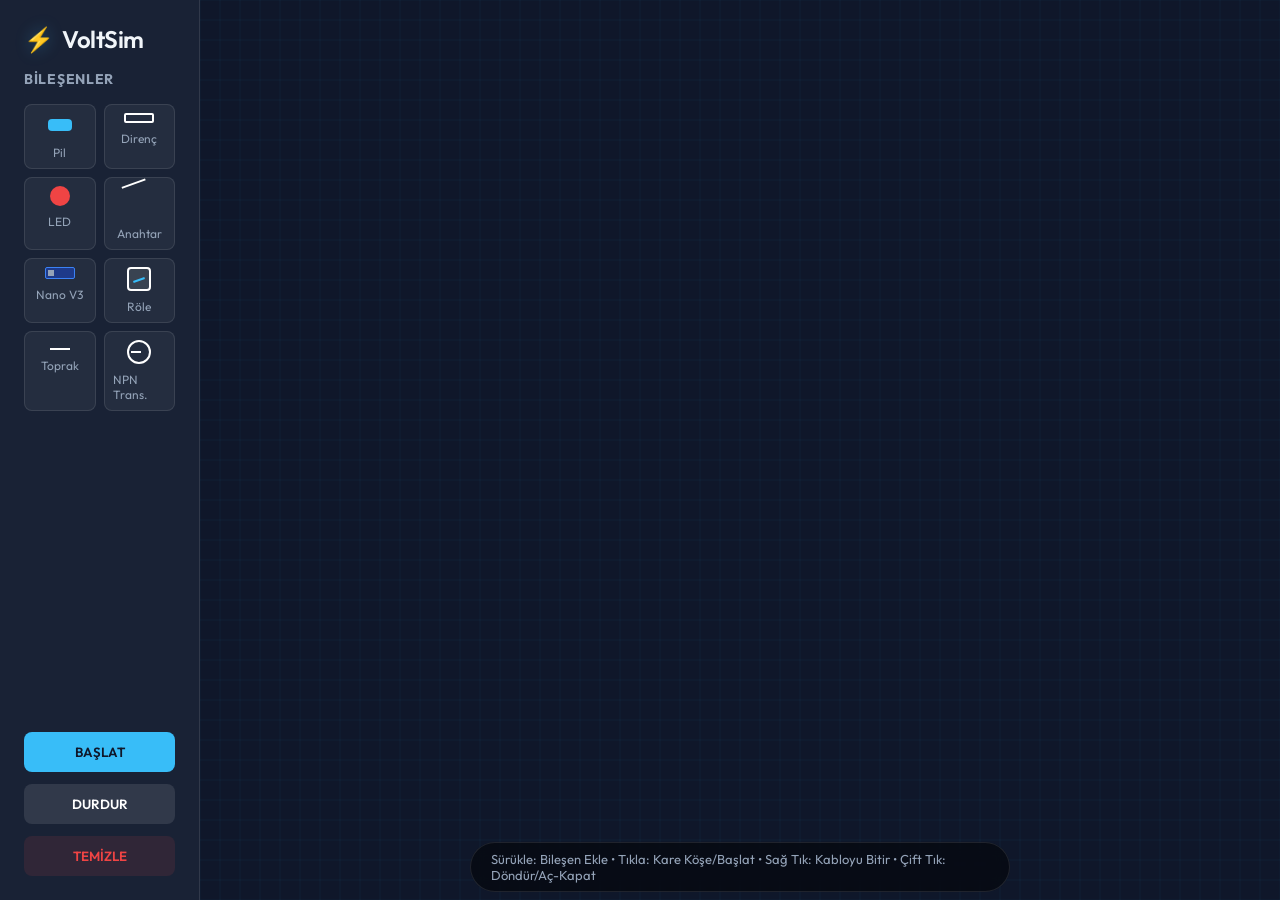
<file: devresim/index.html>
<!DOCTYPE html>
<html lang="tr">

<head>
    <meta charset="UTF-8">
    <meta name="viewport" content="width=device-width, initial-scale=1.0">
    <title>VoltSim - Devre Simülatörü</title>
    <link rel="stylesheet" href="style.css">
    <link rel="preconnect" href="https://fonts.googleapis.com">
    <link rel="preconnect" href="https://fonts.gstatic.com" crossorigin>
    <link href="https://fonts.googleapis.com/css2?family=Outfit:wght@300;400;600&family=JetBrains+Mono&display=swap"
        rel="stylesheet">
</head>

<body>
    <div class="app-container">
        <!-- Sidebar / Toolbox -->
        <aside class="sidebar">
            <div class="logo">
                <span class="bolt-icon">⚡</span>
                <h1>VoltSim</h1>
            </div>

            <div class="toolbox">
                <h3>Bileşenler</h3>
                <div class="tools-grid">
                    <div class="tool-item" draggable="true" data-type="battery">
                        <div class="tool-icon battery"></div>
                        <span>Pil</span>
                    </div>
                    <div class="tool-item" draggable="true" data-type="resistor">
                        <div class="tool-icon resistor"></div>
                        <span>Direnç</span>
                    </div>
                    <div class="tool-item" draggable="true" data-type="led">
                        <div class="tool-icon led"></div>
                        <span>LED</span>
                    </div>
                    <div class="tool-item" draggable="true" data-type="switch">
                        <div class="tool-icon switch"></div>
                        <span>Anahtar</span>
                    </div>
                    <div class="tool-item" draggable="true" data-type="arduino_nano">
                        <div class="tool-icon arduino-nano-icon"></div>
                        <span>Nano V3</span>
                    </div>
                    <div class="tool-item" draggable="true" data-type="relay">
                        <div class="tool-icon relay"></div>
                        <span>Röle</span>
                    </div>
                    <div class="tool-item" draggable="true" data-type="gnd">
                        <div class="tool-icon gnd"></div>
                        <span>Toprak</span>
                    </div>
                    <div class="tool-item" draggable="true" data-type="transistor">
                        <div class="tool-icon transistor"></div>
                        <span>NPN Trans.</span>
                    </div>
                </div>
            </div>

            <div class="status-panel">
                <button id="btn-run" class="btn primary">BAŞLAT</button>
                <button id="btn-stop" class="btn secondary">DURDUR</button>
                <button id="btn-clear" class="btn danger">TEMİZLE</button>
            </div>
        </aside>

        <!-- Main Workspace -->
        <main class="workspace">
            <canvas id="circuit-canvas"></canvas>

            <!-- Context Menu / Properties (Hidden by default) -->
            <div id="properties-panel" class="properties-panel hidden">
                <h4>Özellikler</h4>
                <div id="prop-row-value" class="prop-row">
                    <label>Değer:</label>
                    <input type="number" id="prop-value">
                    <span id="prop-unit">V</span>
                </div>
                <div id="prop-row-color" class="prop-row hidden">
                    <label>Renk:</label>
                    <select id="prop-color">
                        <option value="#ef4444">Kırmızı</option>
                        <option value="#22c55e">Yeşil</option>
                        <option value="#eab308">Sarı</option>
                        <option value="#3b82f6">Mavi</option>
                        <option value="#ffffff">Beyaz</option>
                    </select>
                </div>
                <button id="btn-delete-comp" class="btn-small danger">Sil</button>
            </div>

            <div class="hint-bar">
                Sürükle: Bileşen Ekle • Tıkla: Kare Köşe/Başlat • Sağ Tık: Kabloyu Bitir • Çift Tık: Döndür/Aç-Kapat
            </div>
        </main>
    </div>

    <!-- Code Editor Modal -->
    <div id="code-modal" class="modal hidden">
        <div class="modal-content">
            <div class="modal-header">
                <h3>Arduino Nano Editor</h3>
                <button id="btn-close-code" class="close-btn">×</button>
            </div>
            <div class="editor-container">
                <textarea id="arduino-code-editor" spellcheck="false"></textarea>
            </div>
            <div class="modal-footer">
                <div class="status-msg" id="upload-status"></div>
                <button id="btn-upload-code" class="btn primary">Yükle & Kaydet</button>
            </div>
        </div>
    </div>

    <!-- Serial Monitor -->
    <div id="serial-monitor" class="serial-monitor hidden">
        <div class="serial-header">
            <span>Serial Monitor</span>
            <div class="serial-controls">
                <button id="btn-clear-serial">Temizle</button>
                <button id="btn-close-serial">×</button>
            </div>
        </div>
        <div id="serial-output" class="serial-content">
            <div class="serial-line system">Serial Monitor Başlatıldı...</div>
        </div>
    </div>

    <script src="js/engine.js"></script>
    <script src="js/components.js"></script>
    <script src="js/ui.js"></script>
</body>

</html>
</file>
<file: devresim/style.css>
:root {
    --bg-dark: #0f172a;
    --sidebar-bg: rgba(30, 41, 59, 0.7);
    --accent: #38bdf8;
    --accent-glow: rgba(56, 189, 248, 0.3);
    --text-primary: #f1f5f9;
    --text-secondary: #94a3b8;
    --danger: #ef4444;
    --success: #22c55e;
    --glass-border: rgba(255, 255, 255, 0.1);
    --grid-color: rgba(56, 189, 248, 0.05);
}

* {
    margin: 0;
    padding: 0;
    box-sizing: border-box;
}

body {
    font-family: 'Outfit', sans-serif;
    background-color: var(--bg-dark);
    color: var(--text-primary);
    overflow: hidden;
    height: 100vh;
}

.app-container {
    display: flex;
    height: 100%;
}

/* Sidebar Styling */
.sidebar {
    width: 200px;
    background: var(--sidebar-bg);
    backdrop-filter: blur(12px);
    border-right: 1px solid var(--glass-border);
    display: flex;
    flex-direction: column;
    padding: 1.5rem;
    z-index: 10;
}

.logo {
    display: flex;
    align-items: center;
    gap: 0.5rem;
    margin-bottom: 1rem;
}

.bolt-icon {
    font-size: 1.5rem;
    color: var(--accent);
    filter: drop-shadow(0 0 8px var(--accent-glow));
}

.logo h1 {
    font-size: 1.5rem;
    font-weight: 600;
    letter-spacing: -0.5px;
}

.toolbox h3 {
    font-size: 0.875rem;
    text-transform: uppercase;
    color: var(--text-secondary);
    letter-spacing: 0.05em;
    margin-bottom: 1rem;
}

.tools-grid {
    display: grid;
    grid-template-columns: repeat(2, 1fr);
    gap: 0.5rem;
    margin-bottom: 1rem;
}

.tool-item {
    background: rgba(255, 255, 255, 0.05);
    border: 1px solid var(--glass-border);
    border-radius: 8px;
    padding: 0.5rem;
    display: flex;
    flex-direction: column;
    align-items: center;
    gap: 0.5rem;
    cursor: grab;
    transition: all 0.2s cubic-bezier(0.4, 0, 0.2, 1);
}

.tool-item:hover {
    background: rgba(255, 255, 255, 0.1);
    border-color: var(--accent);
    transform: translateY(-2px);
    box-shadow: 0 4px 12px rgba(0, 0, 0, 0.2);
}

.tool-item span {
    font-size: 0.75rem;
    color: var(--text-secondary);
}

.tool-icon {
    width: 32px;
    height: 32px;
    background-size: contain;
    background-repeat: no-repeat;
    background-position: center;
}

/* Icons placeholders - will be drawn with CSS or Canvas later */
.battery {
    background-color: var(--accent);
    border-radius: 4px;
    position: relative;
    width: 12px;
    height: 24px;
    rotate: 90deg;
}

.resistor {
    border: 2px solid white;
    width: 30px;
    height: 10px;
    border-radius: 2px;
}

.led {
    background-color: var(--danger);
    border-radius: 50%;
    width: 20px;
    height: 20px;
}

.switch {
    border-top: 2px solid white;
    width: 25px;
    transform: rotate(-20deg);
    transform-origin: left;
}

.gnd {
    border-bottom: 2px solid white;
    width: 20px;
    height: 10px;
    position: relative;
}

.transistor {
    border: 2px solid white;
    border-radius: 50%;
    width: 24px;
    height: 24px;
    position: relative;
}

.transistor::after {
    content: '';
    position: absolute;
    left: 2px;
    top: 50%;
    width: 10px;
    height: 2px;
    background: white;
    transform: translateY(-50%);
}

.relay {
    border: 2px solid white;
    width: 24px;
    height: 24px;
    border-radius: 4px;
    position: relative;
    background: rgba(255, 255, 255, 0.1);
}

.relay::after {
    content: '';
    position: absolute;
    top: 50%;
    left: 4px;
    right: 4px;
    height: 2px;
    background: var(--accent);
    transform: rotate(-20deg);
}

.status-panel {
    margin-top: auto;
    display: flex;
    flex-direction: column;
    gap: 0.75rem;
}

.btn {
    padding: 0.75rem;
    border-radius: 8px;
    border: none;
    font-family: inherit;
    font-weight: 600;
    cursor: pointer;
    transition: transform 0.1s;
}

.btn:active {
    transform: scale(0.98);
}

.btn.primary {
    background: var(--accent);
    color: var(--bg-dark);
}

.btn.secondary {
    background: rgba(255, 255, 255, 0.1);
    color: white;
}

.btn.danger {
    background: rgba(239, 68, 68, 0.1);
    color: var(--danger);
}

/* Workspace Styling */
.workspace {
    flex: 1;
    position: relative;
    overflow: hidden;
}

#circuit-canvas {
    width: 100%;
    height: 100%;
    cursor: crosshair;
}

.hint-bar {
    position: absolute;
    bottom: 0.5rem;
    left: 50%;
    transform: translateX(-50%);
    background: rgba(0, 0, 0, 0.5);
    backdrop-filter: blur(8px);
    padding: 0.5rem 1.25rem;
    border-radius: 100px;
    font-size: 0.8125rem;
    color: var(--text-secondary);
    border: 1px solid var(--glass-border);
}

.properties-panel {
    position: absolute;
    top: 1.5rem;
    right: 1.5rem;
    background: var(--sidebar-bg);
    backdrop-filter: blur(12px);
    border: 1px solid var(--glass-border);
    padding: 1rem;
    border-radius: 12px;
    width: 200px;
    transition: all 0.3s ease;
}

.properties-panel.readonly {
    opacity: 0.4;
    pointer-events: none;
    filter: grayscale(0.5);
}

.hidden {
    display: none !important;
}

.prop-row {
    display: flex;
    align-items: center;
    gap: 0.5rem;
    margin: 1rem 0;
}

input[type="number"],
select {
    background: rgba(0, 0, 0, 0.3);
    border: 1px solid var(--glass-border);
    color: white;
    padding: 0.25rem;
    border-radius: 4px;
}

input[type="number"] {
    width: 60px;
}

select {
    width: 100px;
    outline: none;
}

select option {
    background: var(--bg-dark);
    color: white;
}

.btn-small.danger {
    width: 100%;
    padding: 0.4rem;
    background: var(--danger);
    color: white;
    border-radius: 4px;
    cursor: pointer;
}

/* Arduino Icon */
.arduino-nano-icon {
    width: 30px;
    height: 12px;
    background: #1e3a8a;
    border: 1px solid #3b82f6;
    border-radius: 2px;
    position: relative;
}

.arduino-nano-icon::after {
    content: '';
    position: absolute;
    left: 2px;
    top: 2px;
    width: 6px;
    height: 6px;
    background: #94a3b8;
}

/* Modal Styles */
.modal {
    position: fixed;
    top: 0;
    left: 0;
    width: 100%;
    height: 100%;
    background: rgba(15, 23, 42, 0.8);
    backdrop-filter: blur(8px);
    display: flex;
    justify-content: center;
    align-items: center;
    z-index: 1000;
}

.modal-content {
    background: #1e293b;
    border: 1px solid var(--glass-border);
    border-radius: 12px;
    width: 600px;
    max-width: 90%;
    box-shadow: 0 20px 25px -5px rgba(0, 0, 0, 0.1), 0 10px 10px -5px rgba(0, 0, 0, 0.04);
}

.modal-header {
    padding: 1rem 1.5rem;
    border-bottom: 1px solid var(--glass-border);
    display: flex;
    justify-content: space-between;
    align-items: center;
}

.modal-header h3 {
    color: var(--text-primary);
    font-size: 1.1rem;
}

.close-btn {
    background: none;
    border: none;
    color: var(--text-secondary);
    font-size: 1.5rem;
    cursor: pointer;
}

.editor-container {
    padding: 1rem;
}

#arduino-code-editor {
    width: 100%;
    height: 300px;
    background: #0f172a;
    color: #e2e8f0;
    border: 1px solid var(--glass-border);
    border-radius: 6px;
    padding: 1rem;
    font-family: 'JetBrains Mono', monospace;
    font-size: 14px;
    line-height: 1.5;
    resize: vertical;
    outline: none;
}

.modal-footer {
    padding: 1rem 1.5rem;
    border-top: 1px solid var(--glass-border);
    display: flex;
    justify-content: flex-end;
    align-items: center;
    gap: 1rem;
}

.status-msg {
    font-size: 0.875rem;
    color: var(--success);
}

/* Serial Monitor */
.serial-monitor {
    position: absolute;
    bottom: 20px;
    right: 20px;
    width: 300px;
    height: 200px;
    background: #1e293b;
    border: 1px solid var(--glass-border);
    border-radius: 8px;
    display: flex;
    flex-direction: column;
    box-shadow: 0 10px 15px -3px rgba(0, 0, 0, 0.1);
    z-index: 50;
    overflow: hidden;
}

.serial-header {
    padding: 0.5rem 1rem;
    background: rgba(255, 255, 255, 0.05);
    border-bottom: 1px solid var(--glass-border);
    font-size: 0.875rem;
    font-weight: 600;
    display: flex;
    justify-content: space-between;
    align-items: center;
}

.serial-controls button {
    background: none;
    border: none;
    color: var(--text-secondary);
    cursor: pointer;
    font-size: 0.8rem;
    margin-left: 8px;
}

.serial-controls button:hover {
    color: var(--text-primary);
}

.serial-content {
    flex: 1;
    padding: 0.5rem;
    overflow-y: auto;
    font-family: 'JetBrains Mono', monospace;
    font-size: 12px;
    color: #cbd5e1;
}

.serial-line {
    margin-bottom: 2px;
    word-break: break-all;
}

.serial-line.system {
    color: var(--accent);
    font-style: italic;
}
</file>
